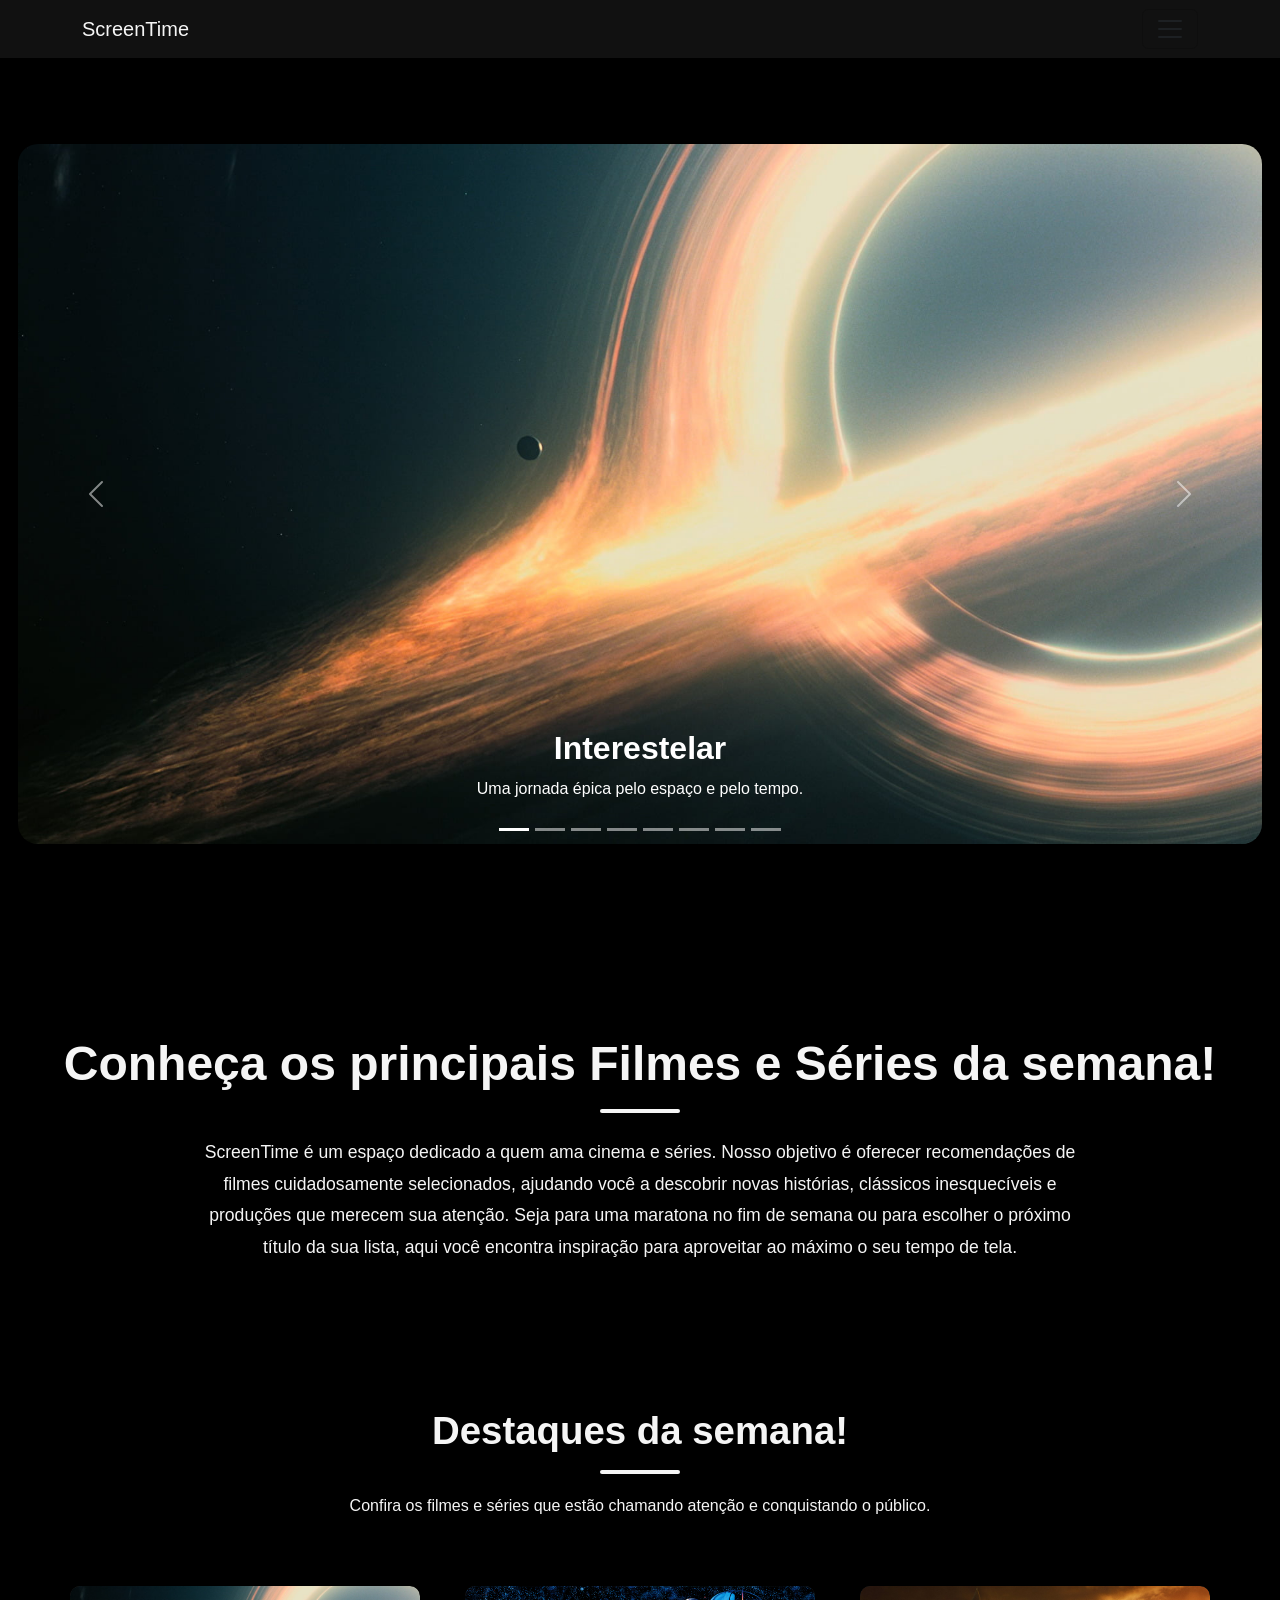
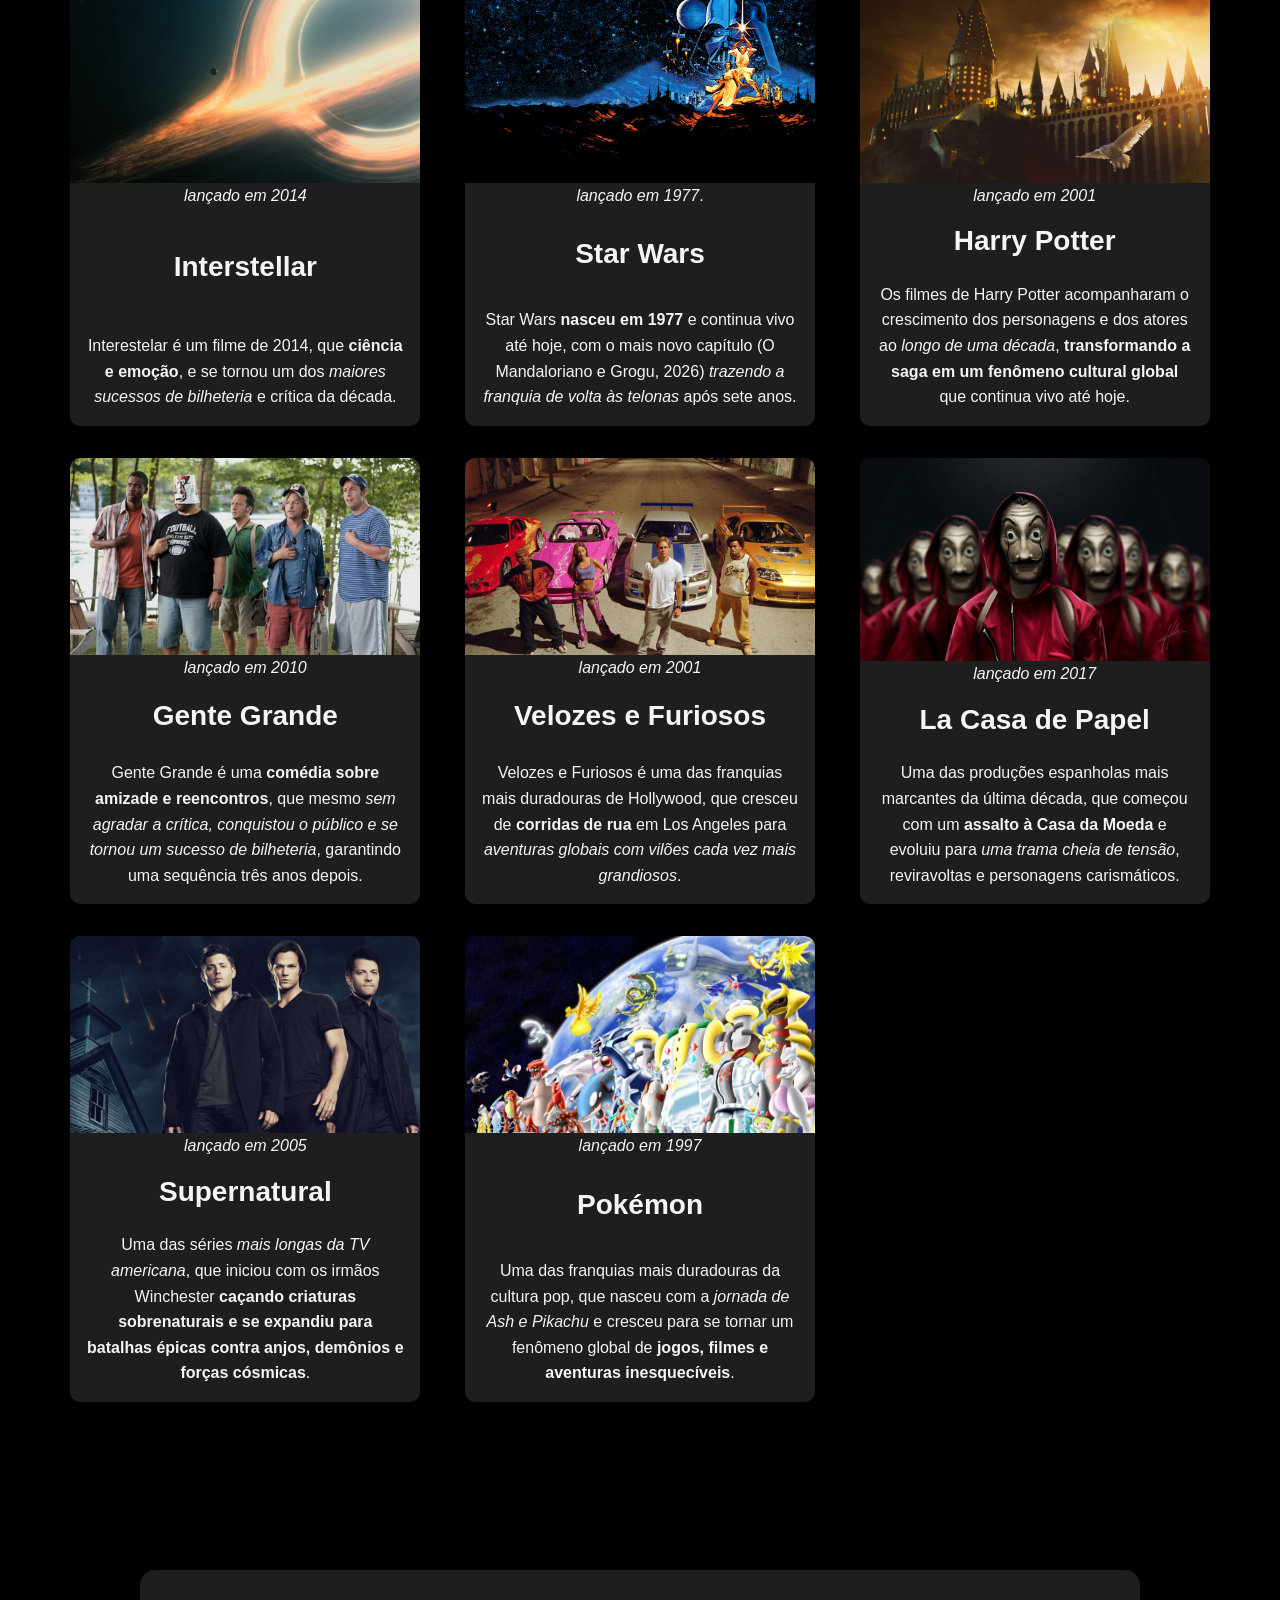
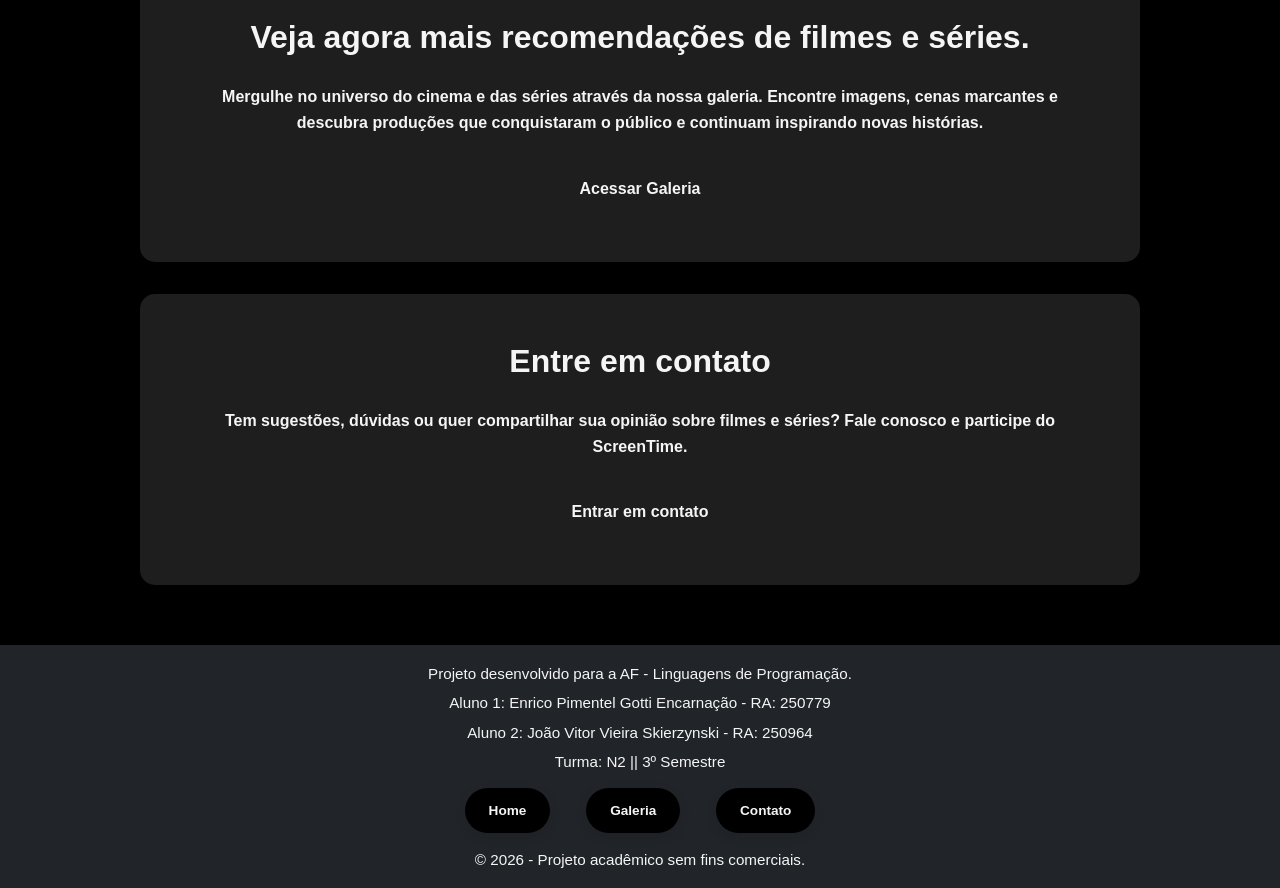
<file: index.html>
<!--
AF - Avaliação Final - Linguagens de Programação
Tema do Projeto: Carros
Aluno 1: Enrico Pimentel Gotti Encarnação - RA: 250779
Aluno 2: João Vitor Vieira Skierzynski  - RA: 250964
Professor: Abimael de Oliveira
Data de entrega: 07/06
-->

<!DOCTYPE html>
<html lang="pt-br">
<head>
    <meta charset="UTF-8">
    <meta name="viewport" content="width=device-width, initial-scale=1.0">
    <title>ScreenTime - Home</title>


    <meta name="descricao"
        content="ScreenTime: Este site tem foco em fazer recomendações de Filmes e Séries para você poder assistir em seus momentos de lazer."/>

    <!-- Bootstrap CSS -->
    <link href="https://cdn.jsdelivr.net/npm/bootstrap@5.3.3/dist/css/bootstrap.min.css" rel="stylesheet">

    <!-- CSS próprio -->
    <link rel="stylesheet" href="./css/style.css">

    <link rel="preconnect" href="https://fonts.googleapis.com" />
    <link rel="preconnect" href="https://fonts.gstatic.com" crossorigin />
    <link href="https://fonts.googleapis.com/css2?family=Abel&family=Noto+Sans+Egyptian+Hieroglyphs&family=Open+Sans:wght@500&display=swap" rel="stylesheet" />
</head>

<body>

    <header>
        <nav class="navbar">
        <!-- Menu padronizado -->
      <div class="container">
      <a class="navbar-brand" href="index.html">ScreenTime</a>

      <button class="navbar-toggler" type="button" data-bs-toggle="collapse" data-bs-target="#menuPrincipal"
              aria-controls="menuPrincipal" aria-expanded="false" aria-label="Abrir menu de navegação">
        <span class="navbar-toggler-icon"></span>
      </button>

      <div class="collapse navbar-collapse" id="menuPrincipal">
        <ul class="navbar-nav ms-auto">
          <li class="nav-item">
            <a class="nav-link" href="index.html">Home</a>
          </li>
          <li class="nav-item">
            <a class="nav-link" href="galeria.html">Galeria</a>
          </li>
          <li class="nav-item">
            <a class="nav-link" href="contato.html">Contato</a>
          </li>
          <li class="nav-item">
            <a id="btnTema" class="nav-link" href="#">Alternar tema</a>
          </li>
        </ul>
      </div>
    </div>
  </nav>
</header>


    <main>
        <section class="hero">
            <!-- Carrossel Bootstrap -->
            <section aria-label="Destaques em banner">
  <div id="carouselExampleInterval" class="carousel slide" data-bs-ride="carousel" data-bs-pause="none">

    <div class="carousel-indicators">
      <button type="button" data-bs-target="#carouselExampleInterval" data-bs-slide-to="0" class="active" aria-label="Slide 1"></button>
      <button type="button" data-bs-target="#carouselExampleInterval" data-bs-slide-to="1" aria-label="Slide 2"></button>
      <button type="button" data-bs-target="#carouselExampleInterval" data-bs-slide-to="2" aria-label="Slide 3"></button>
      <button type="button" data-bs-target="#carouselExampleInterval" data-bs-slide-to="3" aria-label="Slide 4"></button>
      <button type="button" data-bs-target="#carouselExampleInterval" data-bs-slide-to="4" aria-label="Slide 5"></button>
      <button type="button" data-bs-target="#carouselExampleInterval" data-bs-slide-to="5" aria-label="Slide 6"></button>
      <button type="button" data-bs-target="#carouselExampleInterval" data-bs-slide-to="6" aria-label="Slide 7"></button>
      <button type="button" data-bs-target="#carouselExampleInterval" data-bs-slide-to="7" aria-label="Slide 8"></button>
    </div>

    <div class="carousel-inner">
      <div class="carousel-item active" data-bs-interval="8000">
        <img src="img/interstellar.jpg" class="d-block w-100" alt="Banner de destaque 1: Interestelar" />
        <div class="carousel-caption d-none d-md-block">
          <h2>Interestelar</h2>
          <p>Uma jornada épica pelo espaço e pelo tempo.</p>
        </div>
      </div>

      <div class="carousel-item" data-bs-interval="8000">
        <img src="img/starwars.jpg" class="d-block w-100" alt="Banner de destaque 2: Star Wars" loading="lazy" />
        <div class="carousel-caption d-none d-md-block">
          <h2>Star Wars</h2>
          <p>A saga que redefiniu a ficção científica.</p>
        </div>
      </div>

      <div class="carousel-item" data-bs-interval="8000">
        <img src="img/harrypotter.jpg" class="d-block w-100" alt="Banner de destaque 3: Harry Potter" loading="lazy" />
        <div class="carousel-caption d-none d-md-block">
          <h2>Harry Potter</h2>
          <p>Magia e aventura que encantaram gerações.</p>
        </div>
      </div>

      <div class="carousel-item" data-bs-interval="8000">
        <img src="img/gentegrande.jpg" class="d-block w-100" alt="Banner de destaque 3: Gente Grande" loading="lazy" />
        <div class="carousel-caption d-none d-md-block">
          <h2>Gente Grande</h2>
          <p>É uma comédia sobre cinco amigos de infância que se reencontram décadas depois, durante um feriado de 4 de julho, e descobrem que crescer não significa necessariamente amadurecer.</p>
        </div>
      </div>

      <div class="carousel-item" data-bs-interval="8000">
        <img src="img/fastandfurious.jpg" class="d-block w-100" alt="Banner de destaque 4: Velozes e Furiosos" loading="lazy" />
        <div class="carousel-caption d-none d-md-block">
          <h2>Velozes e Furiosos</h2>
          <p>Uma explosiva mistura de velocidade, ação e adrenalina, onde corridas ilegais se cruzam com laços de família.</p>
        </div>
      </div>

      <div class="carousel-item" data-bs-interval="8000">
        <img src="img/lacasadepapel.jpg" class="d-block w-100" alt="Banner de destaque 5: La Casa de Papel" loading="lazy" />
        <div class="carousel-caption d-none d-md-block">
          <h2>La Casa de Papel</h2>
          <p>Uma série espanhola que mistura ação e suspense em um assalto épico à Casa da Moeda.</p>
        </div>
      </div>

      <div class="carousel-item" data-bs-interval="8000">
        <img src="img/supernatural.jpg" class="d-block w-100" alt="Banner de destaque 6: supernatural" loading="lazy" />
        <div class="carousel-caption d-none d-md-block">
          <h2>supernatural</h2>
          <p>Uma série que acompanha os irmãos Winchester em uma luta épica contra demônios, monstros e forças sobrenaturais.</p>
        </div>
      </div>

      <div class="carousel-item" data-bs-interval="8000">
        <img src="img/pokemon.jpg" class="d-block w-100" alt="Banner de destaque 8: Pokémon" loading="lazy" />
        <div class="carousel-caption d-none d-md-block">
          <h2>Pokémon</h2>
          <p>Uma série que acompanha Ash e seus amigos em aventuras pelo mundo, capturando criaturas incríveis e enfrentando batalhas cheias de amizade e superação.</p>
        </div>
      </div>
    </div>

    <button class="carousel-control-prev" data-bs-target="#carouselExampleInterval" type="button" data-bs-slide="prev" aria-label="Voltar banner">
      <span class="carousel-control-prev-icon" aria-hidden="true"></span>
      <span class="visually-hidden">Anterior</span>
    </button>

    <button class="carousel-control-next" data-bs-target="#carouselExampleInterval" type="button" data-bs-slide="next" aria-label="Avançar banner">
      <span class="carousel-control-next-icon" aria-hidden="true"></span>
      <span class="visually-hidden">Próximo</span>
    </button>
  </div>
</section>
</section>
<!-- Fim Carousel --> 

<section class="apresentacao">
    <!-- Apresentação do tema -->
    <h1>Conheça os principais Filmes e Séries da semana!</h1>
    <p>ScreenTime é um espaço dedicado a quem ama cinema e séries. Nosso objetivo é oferecer recomendações de filmes cuidadosamente selecionados, ajudando você a descobrir novas histórias, clássicos inesquecíveis e produções que merecem sua atenção. Seja para uma maratona no fim de semana ou para escolher o próximo título da sua lista, aqui você encontra inspiração para aproveitar ao máximo o seu tempo de tela.</p>
</section>

<section class="destaques" aria-label="titulo-destaques">
    <h2 id="titulo-destaques">Destaques da semana!</h2>

    <p>Confira os filmes e séries que estão chamando atenção e conquistando o público.</p>

    <!-- Cards principais -->
    <div class="cards">
        <article class="card-personalizado">
            <figure>
                <img src="./img/interstellar.jpg" alt="Filme de viagem espacial">
                <figcaption><em>lançado em 2014</em></figcaption>
            </figure>
            <h3><strong>Interstellar</strong></h3>
            <p>Interestelar é um filme de 2014, que <strong>ciência e emoção</strong>, e se tornou um dos <em>maiores sucessos de bilheteria</em> e crítica da década.</p>
            </article>
            
            <article class="card-personalizado">
                    <figure>
                        <img src="./img/starwars.jpg" alt="Filme de ficção pela galaxia">
                        <figcaption><em>lançado em 1977</em>.</figcaption>
                    </figure>
                    <h3><strong>Star Wars</strong></h3>
                    <p>Star Wars <strong>nasceu em 1977</strong> e continua vivo até hoje, com o mais novo capítulo (O Mandaloriano e Grogu, 2026) <em>trazendo a franquia de volta às telonas</em> após sete anos.</p>
                </article>
                
                <article class="card-personalizado">
                    <figure>
                        <img src="./img/harrypotter.jpg" alt="Filme de ficção sobre bruxos">
                        <figcaption><em>lançado em 2001</em></figcaption>
                    </figure>
                    <h3><strong>Harry Potter</strong></h3>
                    <p>Os filmes de Harry Potter acompanharam o crescimento dos personagens e dos atores ao <em>longo de uma década</em>, <strong>transformando a saga em um fenômeno cultural global</strong> que continua vivo até hoje.</p>
                </article>

                <article class="card-personalizado">
                    <figure>
                        <img src="./img/gentegrande.jpg" alt="Filme de comédia">
                        <figcaption><em>lançado em 2010</em></figcaption>
                    </figure>
                    <h3><strong>Gente Grande</strong></h3>
                    <p>Gente Grande é uma <strong>comédia sobre amizade e reencontros</strong>, que mesmo <em>sem agradar a crítica, conquistou o público e se tornou um sucesso de bilheteria</em>, garantindo uma sequência três anos depois.</p>
                </article>
                
                <article class="card-personalizado">
                    <figure>
                        <img src="./img/fastandfurious.jpg" alt="Filme de ação sobre carros">
                        <figcaption><em>lançado em 2001</em></figcaption>
                    </figure>
                    <h3><strong>Velozes e Furiosos</strong></h3>
                    <p>Velozes e Furiosos é uma das franquias mais duradouras de Hollywood, que cresceu de <strong>corridas de rua</strong> em Los Angeles para <em>aventuras globais com vilões cada vez mais grandiosos</em>.</p>
                </article>
                
                <article class="card-personalizado">
                    <figure>
                        <img src="./img/lacasadepapel.jpg" alt="Série de ação de assalto">
                        <figcaption><em>lançado em 2017</em></figcaption>
                    </figure>
                    <h3><strong>La Casa de Papel</strong></h3>
                    <p>Uma das produções espanholas mais marcantes da última década, que começou com um <strong>assalto à Casa da Moeda</strong> e evoluiu para <em>uma trama cheia de tensão</em>, reviravoltas e personagens carismáticos.</p>
                </article>

                <article class="card-personalizado">
                    <figure>
                        <img src="./img/supernatural.jpg" alt="Série de suspense e caça a criaturas">
                        <figcaption><em>lançado em 2005</em></figcaption>
                    </figure>
                    <h3><strong>Supernatural</strong></h3>
                    <p>Uma das séries <em>mais longas da TV americana</em>, que iniciou com os irmãos Winchester <strong>caçando criaturas sobrenaturais e se expandiu para batalhas épicas contra anjos, demônios e forças cósmicas</strong>.</p>
                </article>

                <article class="card-personalizado">
                    <figure>
                        <img src="./img/pokemon.jpg" alt="Série de aventura">
                        <figcaption><em>lançado em 1997</em></figcaption>
                    </figure>
                    <h3><strong>Pokémon</strong></h3>
                    <p>Uma das franquias mais duradouras da cultura pop, que nasceu com a <em>jornada de Ash e Pikachu</em> e cresceu para se tornar um fenômeno global de <strong>jogos, filmes e aventuras inesquecíveis</strong>.</p>
                </article>
            </div>
        </section>

        <section class="btn-galeria">
            <h2>Veja agora mais recomendações de filmes e séries.</h2>
            <p>Mergulhe no universo do cinema e das séries através da nossa galeria. Encontre imagens, cenas marcantes e descubra produções que conquistaram o público e continuam inspirando novas histórias.</p>
            <a href="galeria.html" class="btn">Acessar Galeria</a>
        </section>

        <section class="btn-contato">
            <h2>Entre em contato</h2>
            <p>Tem sugestões, dúvidas ou quer compartilhar sua opinião sobre filmes e séries? Fale conosco e participe do ScreenTime.</p>
            <a href="contato.html" class="btn">Entrar em contato</a>
        </section>

    </main>

    <footer>
        <!-- Rodapé padronizado -->
        <div class="rodape">
            <p>Projeto desenvolvido para a AF - Linguagens de Programação.</p>
            <p>Aluno 1: Enrico Pimentel Gotti Encarnação - RA: 250779</p>
            <p>Aluno 2: João Vitor Vieira Skierzynski  - RA: 250964</p>
            <p>Turma: N2 || 3º Semestre</p>
            <a href="index.html">Home</a>
            <a href="galeria.html">Galeria</a>
            <a href="contato.html">Contato</a>
            <p>&copy; 2026 - Projeto acadêmico sem fins comerciais.</p>
        </div>
    </footer>

    <!-- Bootstrap JS -->
    <script src="https://cdn.jsdelivr.net/npm/bootstrap@5.3.3/dist/js/bootstrap.bundle.min.js"></script>

     <!-- JS próprio -->
      <script src="./js/script.js"></script>
    </body>
</html>
</file>
<file: css/style.css>
/*
AF - Avaliação Final - Linguagens de Programação
Tema do Projeto: Filmes e Séries
Aluno 1: Enrico Pimentel Gotti Encarnação - RA: 250779
Aluno 2: João Vitor Vieira Skierzynski  - RA: 250964
*/

:root {
    --cor-primaria: #0d6efd;
    --cor-secundaria: #212529;
    --cor-clara: #f8f9fa;
    --cor-escura: #111;
    --background: #000;
    --texto: #f5f5f5;
    --card: #1e1e1e;
    --rodape: #333;
    --navbar-bg: #111;
    --navbar-texto: #f5f5f5;
    --navbar-hover: #0d6efd;
}

.tema-escuro {
    --texto: #111;
    --card: #ffffff;
    --background: #f8f9fa;
    --rodape: #ffffff;
    --navbar-bg: var(--background);
    --navbar-texto: var(--texto);
    --navbar-hover: #ffc107;
}

* {
    margin: 0;
    padding: 0;
    box-sizing: border-box;
}

body {
    font-family: Arial, Helvetica, sans-serif;
    background-color: var(--background);
    color: var(--texto);
    line-height: 1.6;
    padding-top: 70px;
    justify-content: center;
}

img {
    max-width: 100%;
    display: block;
    border-radius: 20px;
}

main {
    flex: 1;
    margin-bottom: 60px;
}

section {
    padding: 60px 0;
}

.navbar {
    position: fixed;
    top: 0;
    width: 100%;
    z-index: 1000;
    background-color: var(--navbar-bg); 
    box-shadow: 0 2px 4px rgba(0, 0, 0, 0.1);
}

.navbar a {
    color: var(--navbar-texto);
    transition: color 0.3 ease;
}

.navbar a:hover {
    color: var(--navbar-hover);
}

.apresentacao { 
    padding: 4rem 2rem;
    margin: 0.5rem 0 1rem;
    font-size: clamp(2.7rem, 6vh, 5.2rem);
    line-height: 0.95;
    text-align: center;
    color: var(--texto);
    font-family: "Faunces", "Montserrat", sans-serif;
}

.apresentacao h1 {
    font-size: 3rem;
    font-weight: 700;
    color: var(--texto);
    margin-bottom: 1.5rem;
}

.apresentacao p {
    font-size: 1.1rem;
    max-width: 900px;
    margin: 0 auto;
    line-height: 1.8;
    color: var(--texto);
}

.apresentacao h1::after {
    content: "";
    display: block;
    width: 80px;
    height: 4px;
    background-color: var(--texto);
    margin: 1rem auto 0;
    border-radius: 2px;
}

@media (max-width: 768px) {
    .apresentacao h1 {
    font-size: 2.2rem;
}

.apresentacao p {
    font-size: 1rem;
    padding: 0 1rem;
  }
}

.hero {
    margin-top: 0;
    padding-top: 0;
    position: relative;
    width: 100%;
    min-height: 400px;
    height: auto;
}

.hero img {
    width: 100%;
    height: 100%;
}

.carousel-item h2 {
        font-weight: 700;
}

.carousel-item {
    font-family: 'Faunces', sans-serif;
    padding: 0.85rem 1.1rem;
}

.apresentacao {
    padding-top: 50px; 
}

.destaques {
    padding: 4rem 2rem;
    background-color: var(--background);
    text-align: center;
}

.destaques h2 {
    font-size: 2.4rem;
    margin-bottom: 1rem;
    font-weight: 700;
}

.destaques p {
    max-width: 800px;
    margin: 0 auto 2rem;
    font-size: 1rem;
    line-height: 2;
}

.destaques h2::after {
    content: "";
    display: block;
    width: 80px;
    height: 4px;
    background-color: var(--texto);
    margin: 1rem auto 0;
    border-radius: 2px;
}

.cards {
    font-family: 'Poppins', Arial ;
    display: grid;
    margin-bottom: 40px;
    grid-template-columns: repeat(auto-fit, minmax(300px, 1fr));
    gap: 2rem;
    padding: 2rem;
    background-color: var(--background);
    justify-items: center;
}

.card-personalizado {
    display: flex;
    flex-direction: column;
    justify-content: space-between;
    text-align: center;
    background-color: var(--card);
    color: var(--texto);
    max-width: 350px;
    border-radius: 10px;
    box-shadow: 0 4px 10px rgba(0, 0, 0, 0.1);
    overflow: hidden;
    transition: transform 0.3s ease, box-shadow 0.3s ease;
}

.card-personalizado:hover {
    transform: translateY(-8px);
    box-shadow: 0 8px 20px rgba(0,0,0,0.2);
}

.card-personalizado img {
    width: 100%;
    height: auto;
    border-radius: 10px 10px 0 0;
}

.card-personalizado p {
    color: var(--texto);
    margin: 1rem;
    line-height: 1.6;
}

.card-personalizado h2,
.card-personalizado p {
    text-align: center;
}

@media (max-width: 768px) {
    .cards {
        grid-template-columns: 1fr;
        padding: 1rem;
    }
}

.btn-galeria,
.btn-contato {
    font-family:'Poppins', Arial;
    background-color: var(--card);
    max-width: 1000px;
    margin: 2rem auto;
    padding: 3rem 2rem;
    text-align: center;
    border-radius: 15px;
    box-shadow: 0 4px 12px rgba(0, 0, 0, 0.1);
}

.btn-galeria h2,
.btn-contato h2 {
    font-size: 2rem;
    color: var(--texto);
    margin-bottom: 1rem;
    font-weight: 700;
}

.btn-galeria p,
.btn-contato p {
    padding: 12px 28px;
    border-radius: 30px;
    font-weight: 600;
    transition: all 0.3 ease;
}

.btn-galeria .btn,
.btn-contato .btn {
    color: var(--texto);
    padding: 12px 28px;
    border-radius: 30px;
    font-weight: 600;
    transition: all 0.3 ease;
}

.btn-galeria .btn:hover,
.btn-contato .btn:hover {
transform: translateY(-3px);
color: var(--navbar-hover);
}

footer {
    /* margin-top: auto; */
    display: contents;
    position: fixed;
    bottom: 0;
    width: 100%;
    /* z-index: 1000; */
    background-color: var(--background);
    padding: 2rem 1rem;
    text-align: center;
    color: var(--texto);
    font-family: "Poppins", "Montserrat", sans-serif;
    border-top: 3px solid #e0f7fa;
}

.rodape {
    background-color: var(--cor-secundaria);
    color: #f5f5f5;
    text-align: center;
    padding: 10px 8px; 
    justify-content: center;
    font-size: 0.85rem; 
    line-height: 1.4; 
}

.rodape p {
    margin: 0.5rem 0;
    font-size: 0.95rem;
}

.rodape a {
    display: inline-block;
    margin: 0.5rem 1rem;
    padding: 0.8rem 1.5rem;
    border-radius: 30px;
    font-weight: 600;
    text-decoration: none;
    color: var(--texto);
    background-color: var(--background);
    box-shadow: 0 4px 12px rgba(0, 0, 0, 0.1);
    transition: all 0.3s ease;
}

.rodape a:hover {
    background-color: #b2ebf2;
    color: var(--texto);
    transform: translateY(-3px);
}

.rodape * {
    margin: 0;
    padding: 0;
}

.galeria {
    background-color: var(--background);
    color: var(--card);
}

.galeria h1, .galeria h2 {
    color: var(--texto);
    margin-bottom: 1rem;
}

.galeria p {
    color: var(--texto);
    margin-bottom: 2rem;
}

.cardG {
    background-color: var(--card);
    border-radius: 30px;
    transition: transform 0.3s ease, box-shadow 0.3s ease;
}

.cardG:hover {
    transform: translateY(-6px);
    box-shadow: 0 8px 20px rgba(0,0,0,0.2);
}

.filtros .btn {
    margin: 0.3rem;
    border-radius: 20px;
    transition: all 0.3s ease;
}

.filtros .btn:hover {
    background-color: var(--navbar-hover);
    color: var(--texto);
}
</file>
